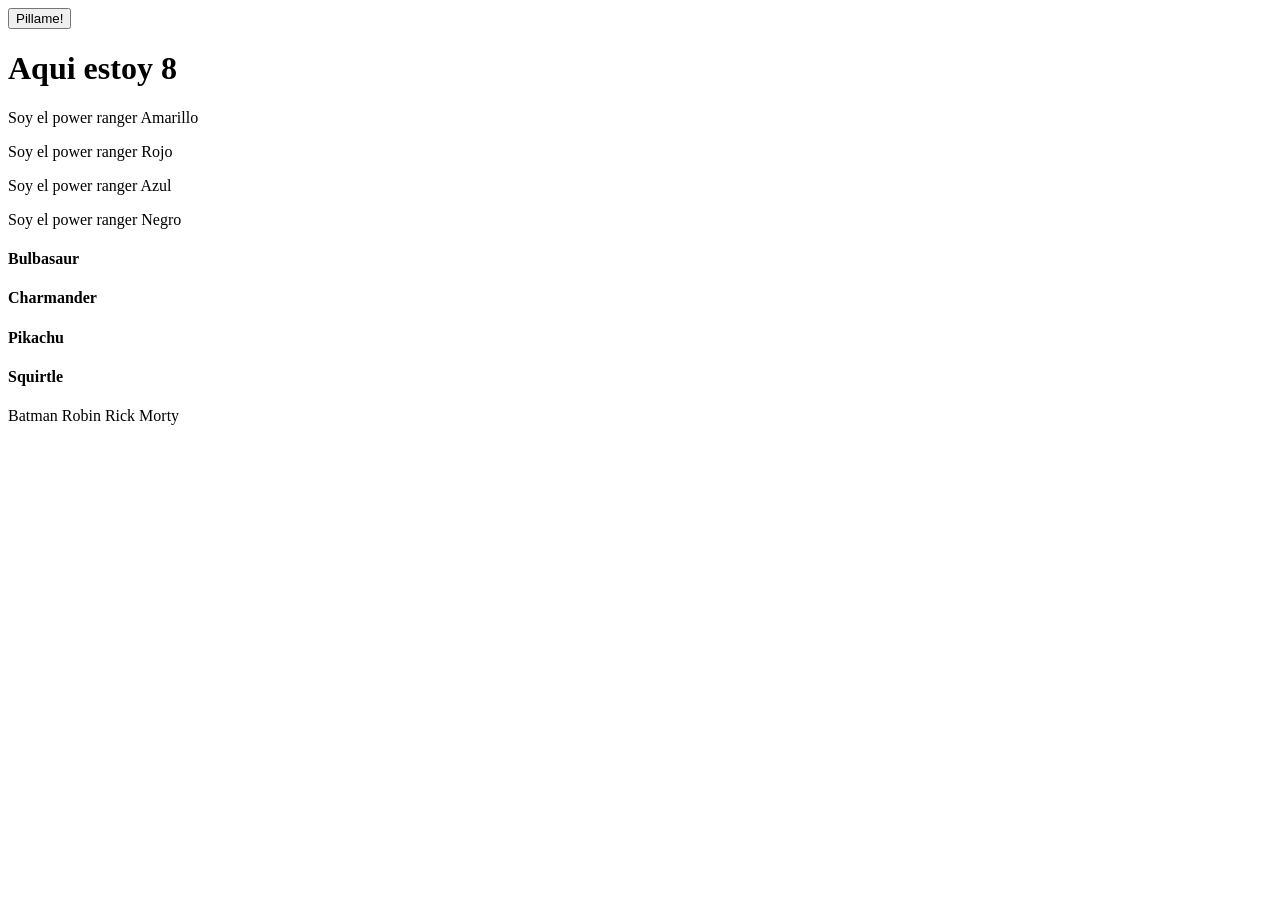
<file: ejercicios-DOM/ejercicio-01/index.html>
<!DOCTYPE html>
<html lang="en">  
<head>
    <meta charset="UTF-8">
    <meta name="viewport" content="width=device-width, initial-scale=1.0">
    <script src="ejercicio-001.js" defer></script>
    <link rel="icon" href="https://tse4.mm.bing.net/th/id/OIP.oK_q9Gc11hwzxYk5IjQBBwHaEK?cb=defcache2defcache=1&rs=1&pid=ImgDetMain&o=7&rm=3" alt="favicon"> 
</head>
    <title>Document</title>
</head>
<body>
    <button class="showme">Pillame!</button>
	<h1 id="pillado">Aqui estoy 8</h1>
	<p>Soy el power ranger Amarillo</p>
    <p>Soy el power ranger Rojo</p>
    <p>Soy el power ranger Azul</p>
    <p>Soy el power ranger Negro</p>
	<h4 class="pokemon">Bulbasaur</h4>
    <h4 class="pokemon">Charmander</h4>
    <h4 class="pokemon">Pikachu</h4>
    <h4 class="pokemon">Squirtle</h4>
	<span data-function="testMe">Batman</span>
    <span data-function="testMe">Robin</span>
    <span data-function="testMe">Rick</span>
    <span data-function="testMe">Morty</span>
</body>
</html>
</file>
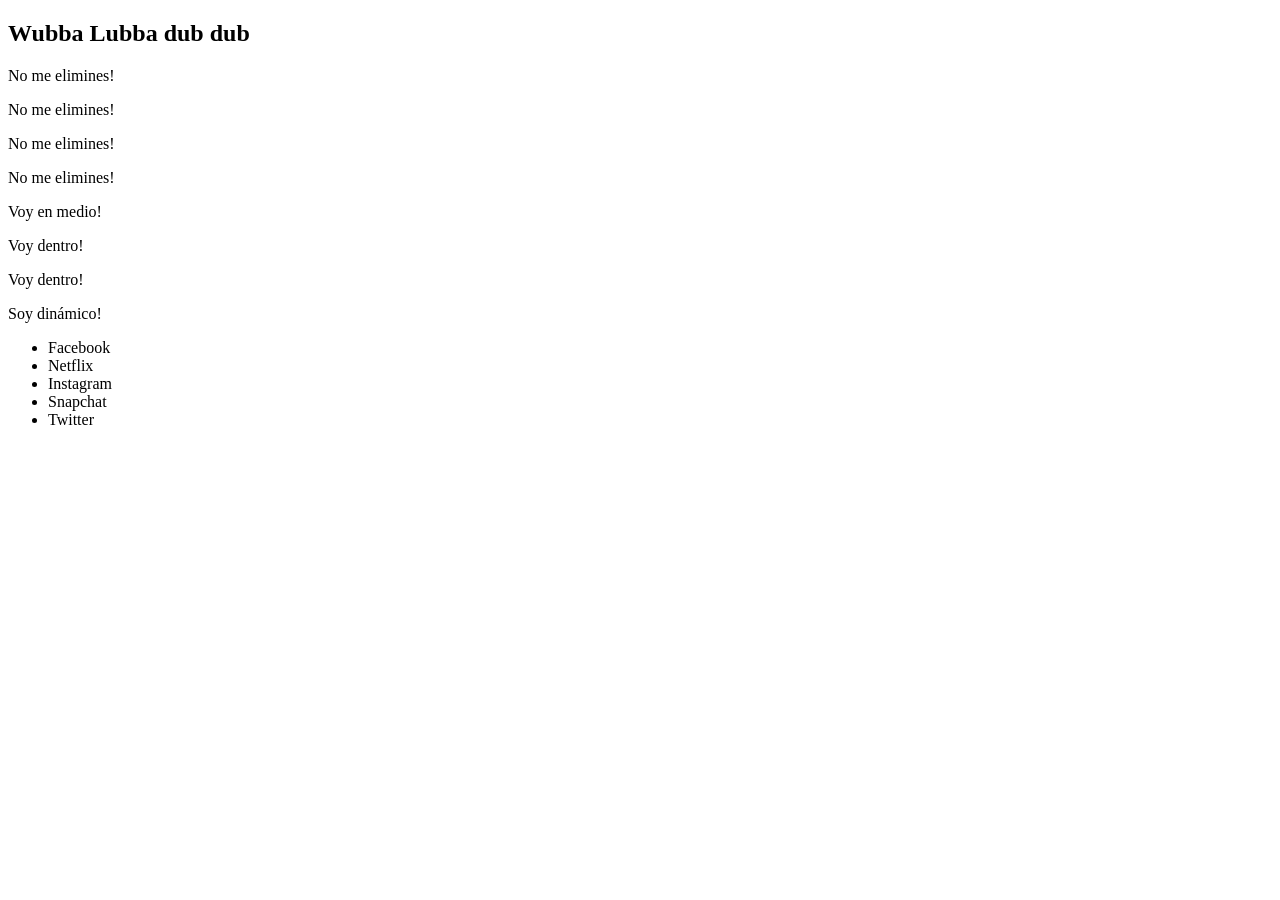
<file: ejercicios-DOM/ejercicio-02/index.html>
<!DOCTYPE html>
<html lang="en">
  <head>
    <meta charset="UTF-8" />
    <meta name="viewport" content="width=device-width, initial-scale=1.0" />
    <script src="ejercicio-02.js" defer></script>
    <title>Document</title>
  </head>
  <body>
    <h2 class="fn-insert-here"></h2>
    <p class="fn-remove-me">Eliminame!</p>
    <p>No me elimines!</p>
    <p>No me elimines!</p>
    <p class="fn-remove-me">Eliminame!</p>
    <p>No me elimines!</p>
    <p class="fn-remove-me">Eliminame!</p>
    <p class="fn-remove-me">Eliminame!</p>
    <p>No me elimines!</p>
    <div></div>
    <div></div>
    <div class="fn-insert-here"></div>
    <div class="fn-insert-here"></div>
  </body>
</html>
</file>
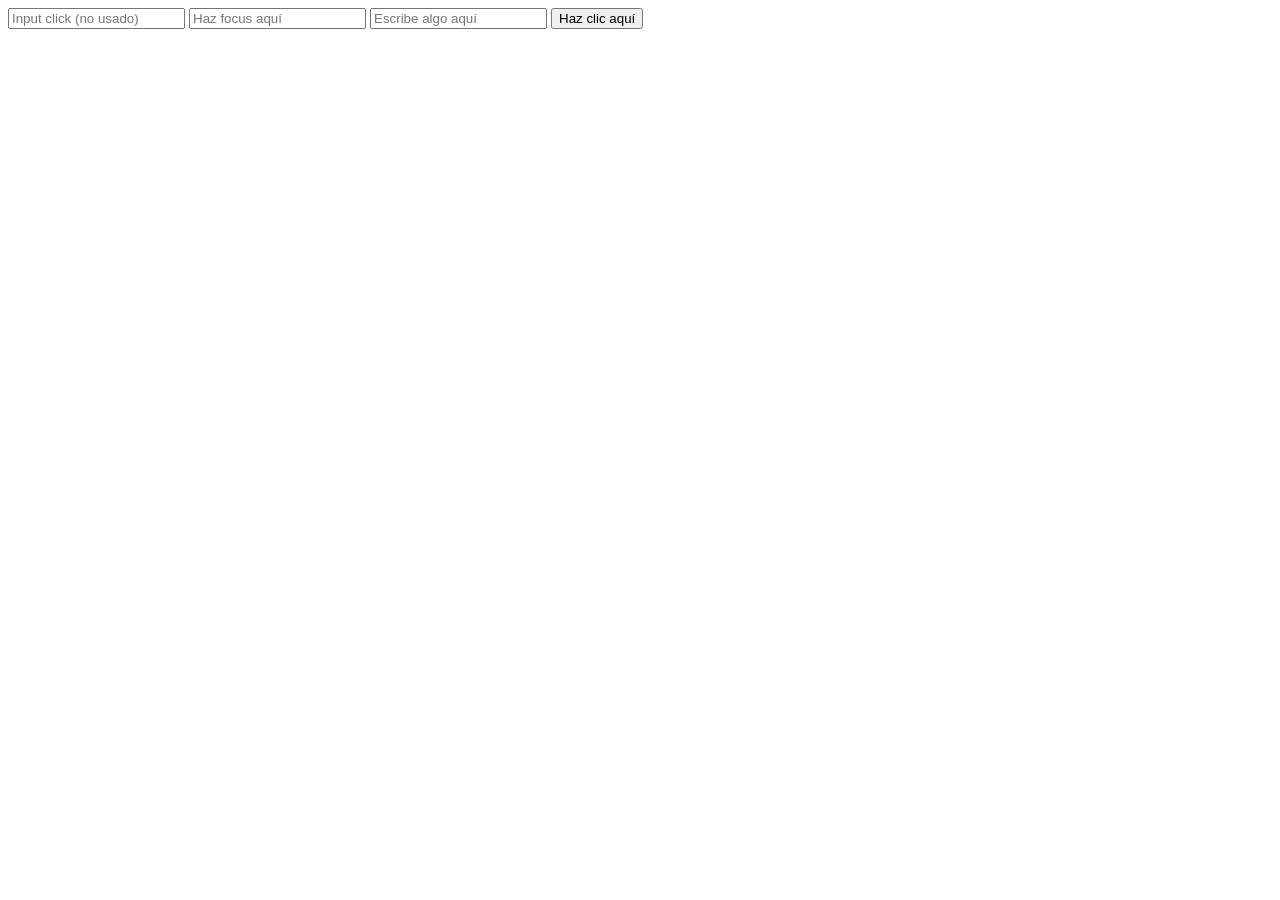
<file: ejercicios-DOM/ejercicio-04/index.html>
<!DOCTYPE html>
<html lang="en">
<head>
    <meta charset="UTF-8">
    <meta name="viewport" content="width=device-width, initial-scale=1.0">
    <script src="ejercicio-04.js" defer></script>
    <title>Document</title>
</head>
<body>
	<input class="click" type="text" placeholder="Input click (no usado)"/>
    <input class="focus" type="text" placeholder="Haz focus aquí"/>
    <input class="value" type="text" placeholder="Escribe algo aquí"/>

    <button id="btnToClick">Haz clic aquí</button>
</body>
</html>
</file>
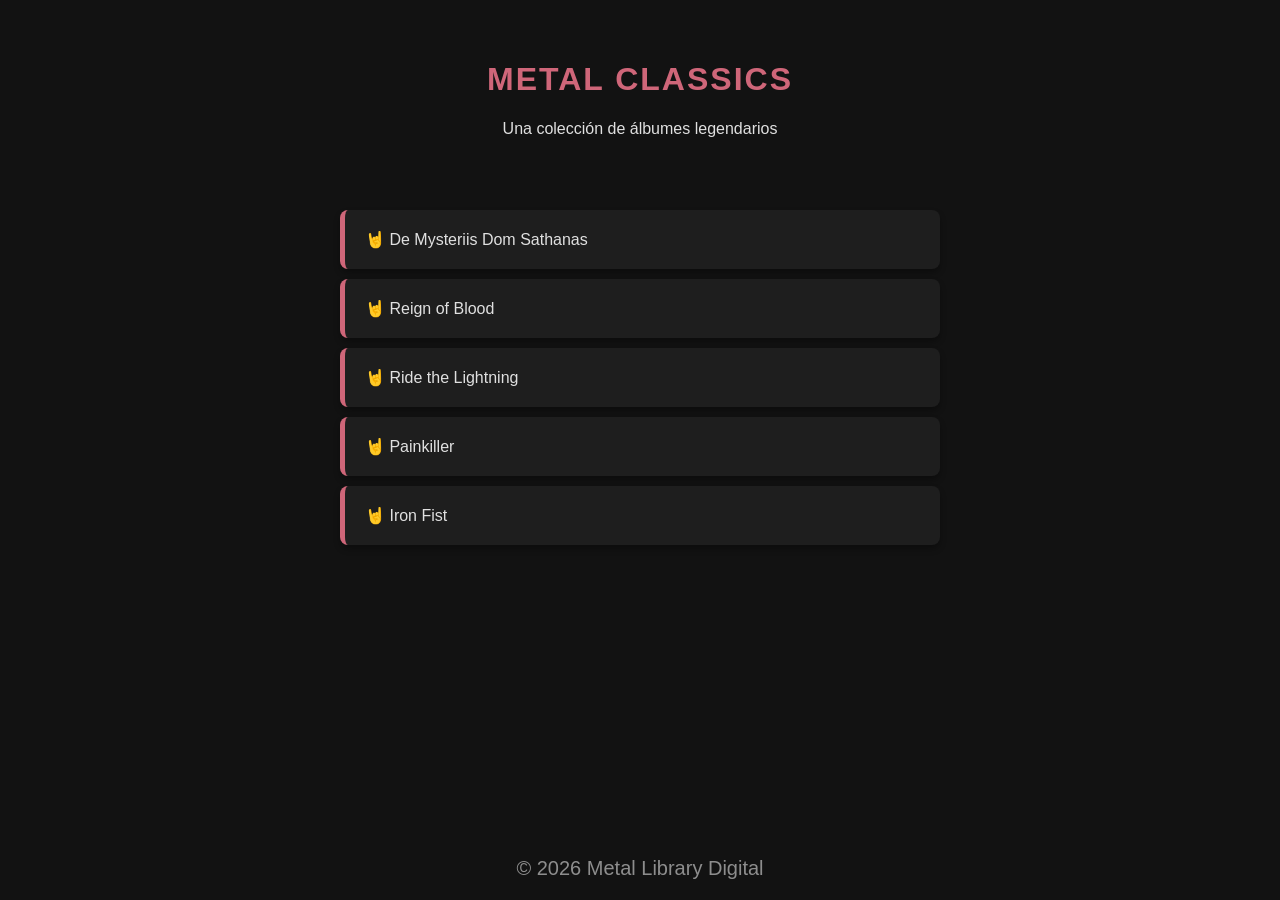
<file: ejercicios-DOM/ejercicio-05/index.html>
<!DOCTYPE html>
<html lang="en">
<head>
    <meta charset="UTF-8">
    <meta name="viewport" content="width=device-width, initial-scale=1.0">
    <script src="ejericico-05.js" defer></script>
    <link rel="stylesheet" href="style.css">
    <title>Document</title>
</head>
<body>
    <header>
        <h1>METAL CLASSICS</h1>
        <p>Una colección de álbumes legendarios</p>
    </header>

    <main id="album-container">
        </main>

    <footer>
        &copy; 2026 Metal Library Digital
    </footer>
</body>
</html>
</file>
<file: ejercicios-DOM/ejercicio-05/style.css>
:root {
            --bg-color: #121212;
            --card-bg: #1e1e1e;
            --text-color: #e0e0e0;
            --accent-color: #cf6679;
        }

        body {
            background-color: var(--bg-color);
            color: var(--text-color);
            font-family: 'Segoe UI', Tahoma, Geneva, Verdana, sans-serif;
            display: flex;
            flex-direction: column;
            align-items: center;
            min-height: 100vh;
            margin: 0;
        }

        header {
            margin: 40px 0;
            text-align: center;
        }

        h1 { color: var(--accent-color); letter-spacing: 2px; }

        #album-container {
            width: 90%;
            max-width: 600px;
        }

        ul {
            list-style: none;
            padding: 0;
        }

        li {
            background-color: var(--card-bg);
            margin: 10px 0;
            padding: 20px;
            border-radius: 8px;
            border-left: 5px solid var(--accent-color);
            transition: transform 0.2s, background-color 0.2s;
            cursor: pointer;
            box-shadow: 0 4px 6px rgba(0,0,0,0.3);
        }

        li:hover {
            transform: translateX(10px);
            background-color: #2c2c2c;
        }

        footer {
            margin-top: auto;
            padding: 20px;
            font-size: 0.8rem;
            opacity: 0.6;
            font-size: 20px;
        }
</file>
